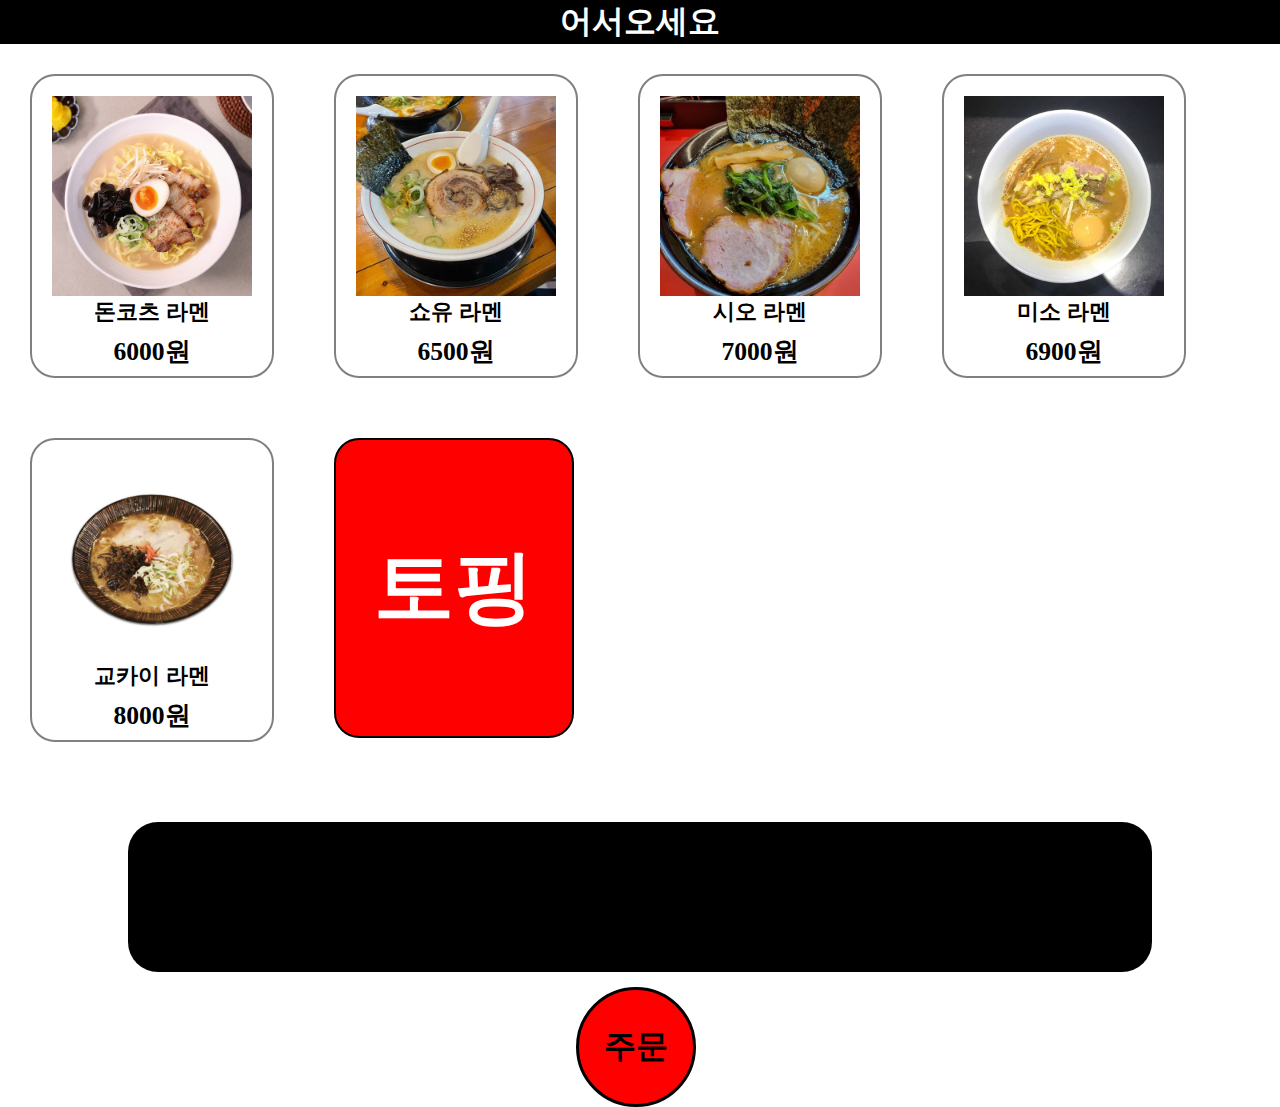
<file: index.html>
<!DOCTYPE html>
<html lang="en">
<head>
    <meta charset="UTF-8">
    <meta name="viewport" content="width=device-width, initial-scale=1.0">
    <title>OO라멘</title>
    <link href="main.css" rel="stylesheet" />
</head>
    <style>
    </style>
<body>
    <header>
        <h1><p>어서오세요</p></h1>
    </header>
    <div id="container">
        <section id="menus">
            <div id="donkostuBtn">
                <h2>돈코츠 라멘</h2>
                <h3>6000원</h3>
            </div>
            <div id="shoyuBtn">
                <h2>쇼유 라멘</h2>
                <h3>6500원</h3>
            </div>
            <div id="shioBtn">
                <h2>시오 라멘</h2>
                <h3>7000원</h3>
            </div>
            <div id="misoBtn">
                <h2>미소 라멘</h2>
                <h3>6900원</h3>
            </div>
            <div id="guokaiBtn">
                <h2>교카이 라멘</h2>
                <h3>8000원</h3>
            </div>
            <button id="next" class="navyBtn" disabled>토핑</button>
        </section>
    </div>

    <div id="container2">
        <section id="menus">
            <div id="greenOnionBtn">
                <h2>파 추가</h2>
                <h3>500원</h3>
            </div>
            <div id="chashuBtn">
                <h2>차슈</h2>
                <h3>3000원</h3>
            </div>
            <div id="azitamagoBtn">
                <h2>아지타마고</h2>
                <h3>1500원</h3>
            </div>
            <div id="seaweedBtn">
                <h2>김 추가</h2>
                <h3>700원</h3>
            </div>
            <div id="onionBtn">
                <h2>마늘 추가</h2>
                <h3>1000원</h3>
            </div>
            <button id="next">토핑</button>
            <button id="back">메인</button>
        </section>
    </div>

    <section id="cart">
        <div id="orderList">
            <div>
                <p id=list></p>
            </div>
            <div>
                <p id=list2></p>
            </div>
            <div>
                <p id=total></p>
            </div>

        </div>
    </section>
    <button id="order" onclick="orderConfirm()">주문</button>

    <footer>
    </footer>

    <script>

        // //display 감추기
        document.getElementById("container2").style.display = 'none';

        // 메뉴 객체
        const menu = {
            menuName : ['돈코츠 라멘', '쇼유 라멘', '시오 라멘', '미소 라멘', '교카이 라멘'],
            mainPrice : [6000, 6500, 7000, 6900, 8000],
            toffingName : ['파', '차슈', '아지타마고', '김', '마늘'],
            toffingPrice : [500, 3000, 1500, 700, 1000]
        }

        // 글로벌 변수
        let mainPrice = 0;
        let toffingPrice = 0;
        let total = mainPrice + toffingPrice;
        // let total = 0;

        const imgName = ['donkostuImg', 'shoyuImg', 'shioImg', 'misoImg', 'guokaiImg', 'greenOnionImg', 'chashuImg', 'azitamagoImg', 'seaweedImg', 'onionImg'];
        const rootUrl = 'http://127.0.0.1:5500/javascript/miniProject/';
        const imgUrl = [new URL(rootUrl+'img/image0.jpg'), new URL(rootUrl+'img/image1.jpg'), new URL(rootUrl+'img/image2.jpg'), new URL(rootUrl+'img/image3.jpg'), new URL(rootUrl+'img/image4.jpg'), new URL(rootUrl+'img/img0.jpg'), new URL(rootUrl+'img/img1.jpg'), new URL(rootUrl+'img/img2.jpg'), new URL(rootUrl+'img/img3.jpg'), new URL(rootUrl+'img/img4.jpg')];
        const Menubtn = [donkostuBtn, shoyuBtn, shioBtn, misoBtn, guokaiBtn, greenOnionBtn, chashuBtn, azitamagoBtn, seaweedBtn, onionBtn]

        // console.log(toffing[2].toffingPrice);

        const $donkostuBtn = document.querySelector('#donkostuBtn')
        const $shoyuBtn = document.querySelector('#shoyuBtn')
        const $shioBtn = document.querySelector('#shioBtn')
        const $misoBtn = document.querySelector('#misoBtn')
        const $guokaiBtn = document.querySelector('#guokaiBtn')
        const $cartBtn = document.querySelector('#cartBtn')

        const $greenOnionBtn = document.querySelector('#greenOnionBtn')
        const $chashuBtn = document.querySelector('#chashuBtn')
        const $azitamagoBtn = document.querySelector('#azitamagoBtn')
        const $seaweedBtn = document.querySelector('#seaweedBtn')
        const $onionBtn = document.querySelector('#onionBtn')

        const $list = document.querySelector('#list')
        const $list2 = document.querySelector('#list2')
        const $total = document.querySelector('#total')
        const $order = document.querySelector('#order')
        const $next = document.querySelector('#next')
        const $back = document.querySelector('#back')

        const clickButton = (event) =>{
            if(event.target.id === 'donkostuBtn' || event.target.textContent === '돈코츠 라멘' || event.target.textContent === '6000원') {
                localStorage.removeItem('메인메뉴');
                localStorage.removeItem('메인가격');
                // localStorage.removeItem('토핑메뉴');
                // localStorage.removeItem('토핑가격');
                $list.textContent = `${menu.menuName[0]} : ${menu.mainPrice[0]}원`
                mainPrice = 6000;
                let total = mainPrice + toffingPrice;
                $total.textContent = `결제 금액 : ${total}원`
                localStorage.setItem('메인메뉴', menu.menuName[0]);
                localStorage.setItem('메인가격', menu.mainPrice[0]);
                const target = document.getElementById('next');
                target.disabled = false;

            } else if(event.target.id === 'shoyuBtn' || event.target.textContent === '쇼유 라멘' || event.target.textContent === '6500원') {
                localStorage.removeItem('메인메뉴');
                localStorage.removeItem('메인가격');
                // localStorage.removeItem('토핑메뉴');
                // localStorage.removeItem('토핑가격');
                $list.textContent = `${menu.menuName[1]} : ${menu.mainPrice[1]}원`
                mainPrice = 6500;
                let total = mainPrice + toffingPrice;
                $total.textContent = `결제 금액 : ${total}원`
                localStorage.setItem('메인메뉴', menu.menuName[1]);
                localStorage.setItem('메인가격', menu.mainPrice[1]);
                const target = document.getElementById('next');
                target.disabled = false;
               
            } else if(event.target.id === 'shioBtn' || event.target.textContent === '시오 라멘' || event.target.textContent === '7000원') {
                localStorage.removeItem('메인메뉴');
                localStorage.removeItem('메인가격');
                // localStorage.removeItem('토핑메뉴');
                // localStorage.removeItem('토핑가격');
                $list.textContent = `${menu.menuName[2]} : ${menu.mainPrice[2]}원`
                mainPrice = 7000;
                let total = mainPrice + toffingPrice;
                $total.textContent = `결제 금액 : ${total}원`
                localStorage.setItem('메인메뉴', menu.menuName[2]);
                localStorage.setItem('메인가격', menu.mainPrice[2]);
                const target = document.getElementById('next');
                target.disabled = false;

            } else if(event.target.id === 'misoBtn' || event.target.textContent === '미소 라멘' || event.target.textContent === '6900원') {
                localStorage.removeItem('메인메뉴');
                localStorage.removeItem('메인가격');
                // localStorage.removeItem('토핑메뉴');
                // localStorage.removeItem('토핑가격');
                $list.textContent = `${menu.menuName[3]} : ${menu.mainPrice[3]}원`
                mainPrice = 6900;
                let total = mainPrice + toffingPrice;
                $total.textContent = `결제 금액 : ${total}원`
                localStorage.setItem('메인메뉴', menu.menuName[3]);
                localStorage.setItem('메인가격', menu.mainPrice[3]);
                const target = document.getElementById('next');
                target.disabled = false;

            } else if(event.target.id === 'guokaiBtn' || event.target.textContent === '교카이 라멘' || event.target.textContent === '8000원') {
                localStorage.removeItem('메인메뉴');
                localStorage.removeItem('메인가격');
                // localStorage.removeItem('토핑메뉴');
                // localStorage.removeItem('토핑가격');
                $list.textContent = `${menu.menuName[4]} : ${menu.mainPrice[4]}원`
                mainPrice = 8000;
                let total = mainPrice + toffingPrice;
                $total.textContent = `결제 금액 : ${total}원`
                localStorage.setItem('메인메뉴', menu.menuName[4]);
                localStorage.setItem('메인가격', menu.mainPrice[4]);
                const target = document.getElementById('next');
                target.disabled = false;
            }
        }

        const clickToffing = (event) =>{
                toffingPrice = 0;
            if(event.target.id === 'greenOnionBtn' || event.target.textContent === '파 추가' || event.target.textContent === '500원') {
                localStorage.removeItem('토핑메뉴');
                localStorage.removeItem('토핑가격');
                $list2.textContent = `${menu.toffingName[0]} : ${menu.toffingPrice[0]}원`
                toffingPrice = 500;
                let total = mainPrice + toffingPrice;
                $total.textContent = `결제 금액 : ${total}원`
                localStorage.setItem('토핑메뉴', menu.toffingName[0]);
                localStorage.setItem('토핑가격', menu.toffingPrice[0]);

            } else if(event.target.id === 'chashuBtn' || event.target.textContent === '차슈' || event.target.textContent === '3000원') {
                localStorage.removeItem('토핑메뉴');
                localStorage.removeItem('토핑가격');
                $list2.textContent = `${menu.toffingName[1]} : ${menu.toffingPrice[1]}원`
                toffingPrice = 3000;
                let total = mainPrice + toffingPrice;
                $total.textContent = `결제 금액 : ${total}원`
                localStorage.setItem('토핑메뉴', menu.toffingName[1]);
                localStorage.setItem('토핑가격', menu.toffingPrice[1]);

            } else if(event.target.id === 'azitamagoBtn' || event.target.textContent === '아지타마고' || event.target.textContent === '1500원') {
                localStorage.removeItem('토핑메뉴');
                localStorage.removeItem('토핑가격');
                $list2.textContent = `${menu.toffingName[2]} : ${menu.toffingPrice[2]}원`
                toffingPrice = 1500;
                let total = mainPrice + toffingPrice;
                $total.textContent = `결제 금액 : ${total}원`
                localStorage.setItem('토핑메뉴', menu.toffingName[2]);
                localStorage.setItem('토핑가격', menu.toffingPrice[2]);

            } else if(event.target.id === 'seaweedBtn' || event.target.textContent === '김 추가' || event.target.textContent === '700원') {
                localStorage.removeItem('토핑메뉴');
                localStorage.removeItem('토핑가격');
                $list2.textContent = `${menu.toffingName[3]} : ${menu.toffingPrice[3]}원`
                toffingPrice = 700;
                let total = mainPrice + toffingPrice;
                $total.textContent = `결제 금액 : ${total}원`
                localStorage.setItem('토핑메뉴', menu.toffingName[3]);
                localStorage.setItem('토핑가격', menu.toffingPrice[3]);

            } else if(event.target.id === 'onionBtn' || event.target.textContent === '마늘 추가' || event.target.textContent === '1000원') {
                localStorage.removeItem('토핑메뉴');
                localStorage.removeItem('토핑가격');
                $list2.textContent = `${menu.toffingName[4]} : ${menu.toffingPrice[4]}원`
                toffingPrice = 1000;
                let total = mainPrice + toffingPrice;
                $total.textContent = `결제 금액 : ${total}원`
                localStorage.setItem('토핑메뉴', menu.toffingName[4]);
                localStorage.setItem('토핑가격', menu.toffingPrice[4]);
            }
        }
       
        // Show and Hide
        const nextButton = (event) => {
            document.getElementById("container").style.display = 'none';
            document.getElementById("container2").style.display = 'block';        
        }

        const backButton = (event) => {
            document.getElementById("container").style.display = 'block';
            document.getElementById("container2").style.display = 'none';        
        }

        $donkostuBtn.addEventListener('click', clickButton);
        $shoyuBtn.addEventListener('click', clickButton);
        $shioBtn.addEventListener('click', clickButton);
        $misoBtn.addEventListener('click', clickButton);
        $guokaiBtn.addEventListener('click', clickButton);

        $greenOnionBtn.addEventListener('click', clickToffing);
        $chashuBtn.addEventListener('click', clickToffing);
        $azitamagoBtn.addEventListener('click', clickToffing);
        $seaweedBtn.addEventListener('click', clickToffing);
        $onionBtn.addEventListener('click', clickToffing);

        $next.addEventListener('click', nextButton);
        $back.addEventListener('click', backButton);

        function orderConfirm(){
            let $total = document.querySelector('#total');
            let total = $total.textContent;

            localStorage.setItem('total', total);
            localStorage.setItem('menu', menu);

            for(i=0; i < 10; i++){
                localStorage.setItem(imgName[i], imgUrl[i])
            }

            let option = "width = 1500, height = 1200, top = 100, left = 200"
            window.open('localStorage1.html',"주문 확인", "_blank", option);
        }

    </script>
</body>
</html>
</file>
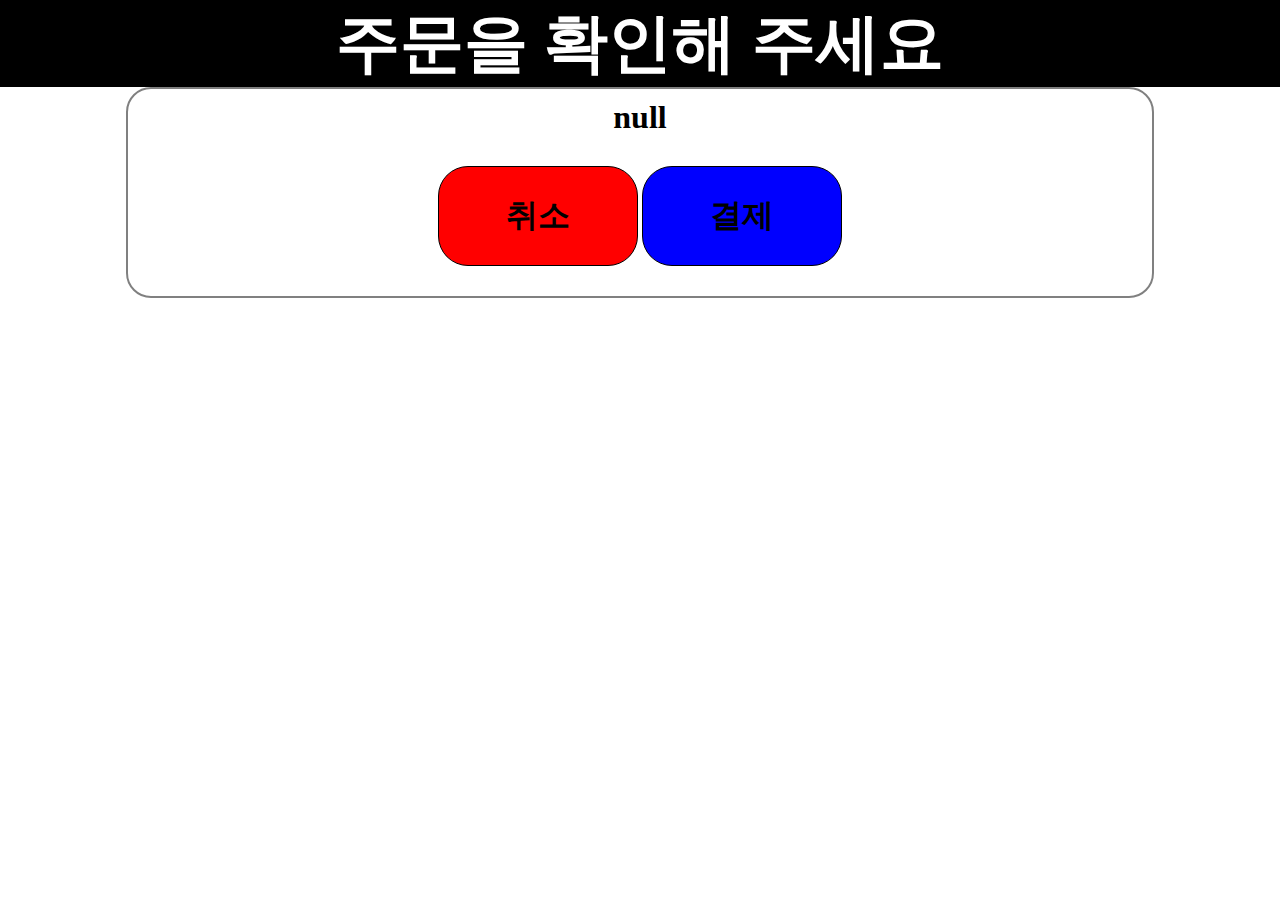
<file: localStorage1.html>
<!DOCTYPE html>
<html lang="en">
<head>
    <meta charset="UTF-8">
    <meta name="viewport" content="width=<device-width>, initial-scale=1.0">
    <title>주문 확인</title>
    <link href="main.css" rel="stylesheet" />
</head>
    <style>
        #confirmBox{
            position:relative;
            width: 80%;
            height: auto;
            border:2px solid grey;
            border-radius: 25px;
            margin: auto;
            text-align: center;    
        }
        h1 {
            background-color: black;
            font-size: 4em;
            color: white;
            text-align: center;
        }
        section h1 {
            margin-top: 20px;
            background-color: black;
            font-size: 4em;
            color: white;
            text-align: center;
        }
        #popTotal{
            margin-top: 10px;
            font-size: 2em;
            font-weight: bold;
            z-index: 999;
        }
        .yesOrNo{
            display: inline-block;
            width: 200px;
            height: 100px;
            margin : 30px auto;
            font-size: 2em;
            font-weight: bold;
            border: 1px solid black;
            border-radius: 30px;
            background-color: red;
        }
        .yesOrNo:hover{
            color: yellow;
        }

    </style>
<body>
    <header>
        <h1>주문을 확인해 주세요</h1>
    </header>
    <div id="cofirmContainer">
        <section id="confirmBox">
            <p id="popTotal"></p>
                <div id="container">
                    <section id="menus">
                        <div id="donkostuBtn">
                            <h2>돈코츠 라멘</h2>
                            <h3>6000원</h3>
                        </div>
                        <div id="shoyuBtn">
                            <h2>쇼유 라멘</h2>
                            <h3>6500원</h3>
                        </div>
                        <div id="shioBtn">
                            <h2>시오 라멘</h2>
                            <h3>7000원</h3>
                        </div>
                        <div id="misoBtn">
                            <h2>미소 라멘</h2>
                            <h3>6900원</h3>
                        </div>
                        <div id="guokaiBtn">
                            <h2>교카이 라멘</h2>
                            <h3>8000원</h3>
                        </div>
                        <div id="greenOnionBtn">
                            <h2>파 추가</h2>
                            <h3>500원</h3>
                        </div>
                        <div id="chashuBtn">
                            <h2>차슈</h2>
                            <h3>3000원</h3>
                        </div>
                        <div id="azitamagoBtn">
                            <h2>아지타마고</h2>
                            <h3>1500원</h3>
                        </div>
                        <div id="seaweedBtn">
                            <h2>김 추가</h2>
                            <h3>700원</h3>
                        </div>
                        <div id="onionBtn">
                            <h2>마늘 추가</h2>
                            <h3>1000원</h3>
                        </div>
                    </section>
                </div>
           
       
            <button class="yesOrNo" onclick="closeWindow()">취소</button>
            <button class="yesOrNo" style="background-color: blue;" onclick="confirmOrder()">결제</button>
        </section>
    </div>

</body>
<script>

    a = document.querySelector("#container");
    a.children = document.querySelector("#menus");

    function setTotal(){
        let popTotal = localStorage.getItem('total')
        const $popTotal = document.querySelector('#popTotal')
        $popTotal.textContent = `${popTotal}`
    }
   
    function setMenu(){
        localStorage.getItem('메인메뉴')
        localStorage.getItem('토핑메뉴')

        if(localStorage.getItem('메인메뉴') === '돈코츠 라멘'){
            document.getElementById("donkostuBtn").style.display = 'flex';
        } else if(localStorage.getItem('메인메뉴') === '쇼유 라멘'){
            document.getElementById("shoyuBtn").style.display = 'flex';
        } else if(localStorage.getItem('메인메뉴') === '시오 라멘'){
            document.getElementById("shioBtn").style.display = 'flex';
        } else if(localStorage.getItem('메인메뉴') === '미소 라멘'){
            document.getElementById("misoBtn").style.display = 'flex';
        } else if(localStorage.getItem('메인메뉴') === '교카이 라멘'){
            document.getElementById("guokaiBtn").style.display = 'flex';
        }

        if(localStorage.getItem('토핑메뉴') === '파'){
            document.getElementById("greenOnionBtn").style.display = 'flex';
        } else if(localStorage.getItem('토핑메뉴') === '차슈'){
            document.getElementById("chashuBtn").style.display = 'flex';
        } else if(localStorage.getItem('토핑메뉴') === '아지타마고'){
            document.getElementById("azitamagoBtn").style.display = 'flex';
        } else if(localStorage.getItem('토핑메뉴') === '김'){
            document.getElementById("seaweedBtn").style.display = 'flex';
        } else if(localStorage.getItem('토핑메뉴') === '마늘'){
            document.getElementById("onionBtn").style.display = 'flex';
        }
    }

    function confirmOrder(){
        alert('주문이 완료되었습니다. 확인 버튼을 누르시면 3초 후 최초 화면으로 돌아갑니다.')
        setTimeout(()=> closeWindow(), 3000)    
    }

    window.onload = function(){
        setTotal();
        for(i =0; i<10; i++){
            a.children[0].children[i].style.display = 'none';
        };
        setMenu();
    };

    function closeWindow() {
        window.opener.parent.location.reload(true);
        window.close();  
    }  

</script>
</html>
</file>
<file: main.css>
*{
    margin: 0;
    padding: 0;
}
header h1 {
    text-align: center;
    background-color: black;
}
header h1 p{
    color: white;
}
#container{
    width: 100%;
}
#container2{
    width: 100%;
}
#menus > div {
    position:relative;
    width: 240px;
    height: 300px;
    border:2px solid grey;
    border-radius: 25px;
    margin: 30px;
    text-align: center;    
}
#menus > div:hover {
    background-color: lightgray;
}
#menus > div > button {
    position:relative;
    width: 240px;
    height: 300px;
    border: 2px solid grey;
    border-radius: 25px;
    margin: 10px;
    display: none;
}
#menus > div > img {
    width: 200px;
    height: 200px;
    border-radius: 50px;
    margin: 10px auto;
    display: block;
}
#menus h2 {
    text-align: center;
    font-size:1.4em;
    color:black;
}
#menus h3 {
    text-align: center;
    padding: 7px;
    font-size:1.6em;
    color:black;
}
#menus {
    display: flex; /* 플렉서블 박스 레이아웃 적용 */
    -ms-flex-wrap: wrap;
    -webkit-flex-wrap: wrap;
    flex-wrap: wrap; /* 여러 줄에 걸쳐 표시 */
    justify-content: flex-start; /* 왼쪽 정렬 */
    }
    
#next{
    width: 240px;
    height: 300px;
    border:2px solid black;
    border-radius: 25px;
    margin: 30px;
    background-color: red; color: white;
    font-size: 5em;
    font-weight: bold;
}
#back{
    width: 240px;
    height: 300px;
    border:2px solid black;
    border-radius: 25px;
    margin: 30px;
    background-color: blue; color: white;
    font-size: 5em;
    font-weight: bold;
}
#next:hover{
    background-color: yellow; color: black;
}
#back:hover{
    background-color: green; color: black;
}
#orderList {
    display: flex;
    margin : 50px auto 0px;
    width: 80%;
    height: 150px;
    border-radius: 30px;
    background-color: black;
}
#orderList > div {
    width: 30%;
    height: 60px;
}
#orderList > div > p {
    position: absolute;
    margin: 56px 50px;
    font-size: 1.6em;
    font-weight: bold;
    color: white;
}
#order{
    position: absolute;
    width : 120px;
    height : 120px;
    margin: 15px 45%;
    border : 3px solid black;
    border-radius: 60px; 
    background-color: red;
    font-size: 2em;
    font-weight: bold;
}
#order:hover{
    background-color: blue;
    color: aqua;
}
#donkostuBtn{
    background-image: url(./img/image0.jpg); 
    background-position: top 20px right 20px ; 
    background-size: 200px 200px; 
    background-repeat: no-repeat; 
    display: flex; 
    align-items: center; 
    justify-content: flex-end;
    flex-direction: column;
    margin: 10px;
}
#shoyuBtn{
    background-image: url(./img/image1.jpg); 
    background-position: top 20px right 20px ; 
    background-size: 200px 200px; 
    background-repeat: no-repeat; 
    display: flex; 
    align-items: center; 
    justify-content: flex-end;
    flex-direction: column;
    margin: 10px;
}
#shioBtn{
    background-image: url(./img/image2.jpg); 
    background-position: top 20px right 20px ; 
    background-size: 200px 200px; 
    background-repeat: no-repeat; 
    display: flex; 
    align-items: center; 
    justify-content: flex-end;
    flex-direction: column;
    margin: 10px;
}
#misoBtn{
    background-image: url(./img/image3.jpg); 
    background-position: top 20px right 20px ; 
    background-size: 200px 200px; 
    background-repeat: no-repeat; 
    display: flex; 
    align-items: center; 
    justify-content: flex-end;
    flex-direction: column;
    margin: 10px;
}
#guokaiBtn{
    background-image: url(./img/image4.jpg); 
    background-position: top 20px right 20px ; 
    background-size: 200px 200px; 
    background-repeat: no-repeat; 
    display: flex; 
    align-items: center; 
    justify-content: flex-end;
    flex-direction: column;
    margin: 10px;
}
#greenOnionBtn{
    background-image: url(img/img0.jpg); 
    background-position: top 20px right 20px ; 
    background-size: 200px 200px; 
    background-repeat: no-repeat; 
    display: flex; 
    align-items: center; 
    justify-content: flex-end;
    flex-direction: column;
    margin: 10px;
}
#chashuBtn{
    background-image: url(img/img1.jpg); 
    background-position: top 20px right 20px ; 
    background-size: 200px 200px; 
    background-repeat: no-repeat; 
    display: flex; 
    align-items: center; 
    justify-content: flex-end;
    flex-direction: column;
    margin: 10px;
}
#azitamagoBtn{
    background-image: url(img/img2.jpg); 
    background-position: top 20px right 20px ; 
    background-size: 200px 200px; 
    background-repeat: no-repeat; 
    display: flex; 
    align-items: center; 
    justify-content: flex-end;
    flex-direction: column;
    margin: 10px;
}
#seaweedBtn{
    background-image: url(img/img3.jpg); 
    background-position: top 20px right 20px ; 
    background-size: 200px 200px; 
    background-repeat: no-repeat; 
    display: flex; 
    align-items: center; 
    justify-content: flex-end;
    flex-direction: column;
    margin: 10px;
}
#onionBtn{
    background-image: url(img/img4.jpg); 
    background-position: top 20px right 20px ; 
    background-size: 200px 200px; 
    background-repeat: no-repeat; 
    display: flex; 
    align-items: center; 
    justify-content: flex-end;
    flex-direction: column;
    margin: 10px;
}
.modal-bg {
    width: 100%;
    height : 100%;
    position : fixed;
    top : 0;
    left : 0;
    right: 0;
    background: rgba(0,0,0,0.6);
    z-index: 999;
}
.modal-wrap{
    position : absolute;
    top: 50%;
    left : 50%;
    transform: translate(-50%, -50%);
    width: 300px;
    height: 300px;
    background:#fff;
    z-index: 1000;
}
@media screen and (max-width: 1440px) {
    #orderList > div > p {
        position: absolute;
        margin: 62px 50px;
        font-size: 1.2em;
        font-weight: bold;
        color: white;
    }    
  }
</file>
